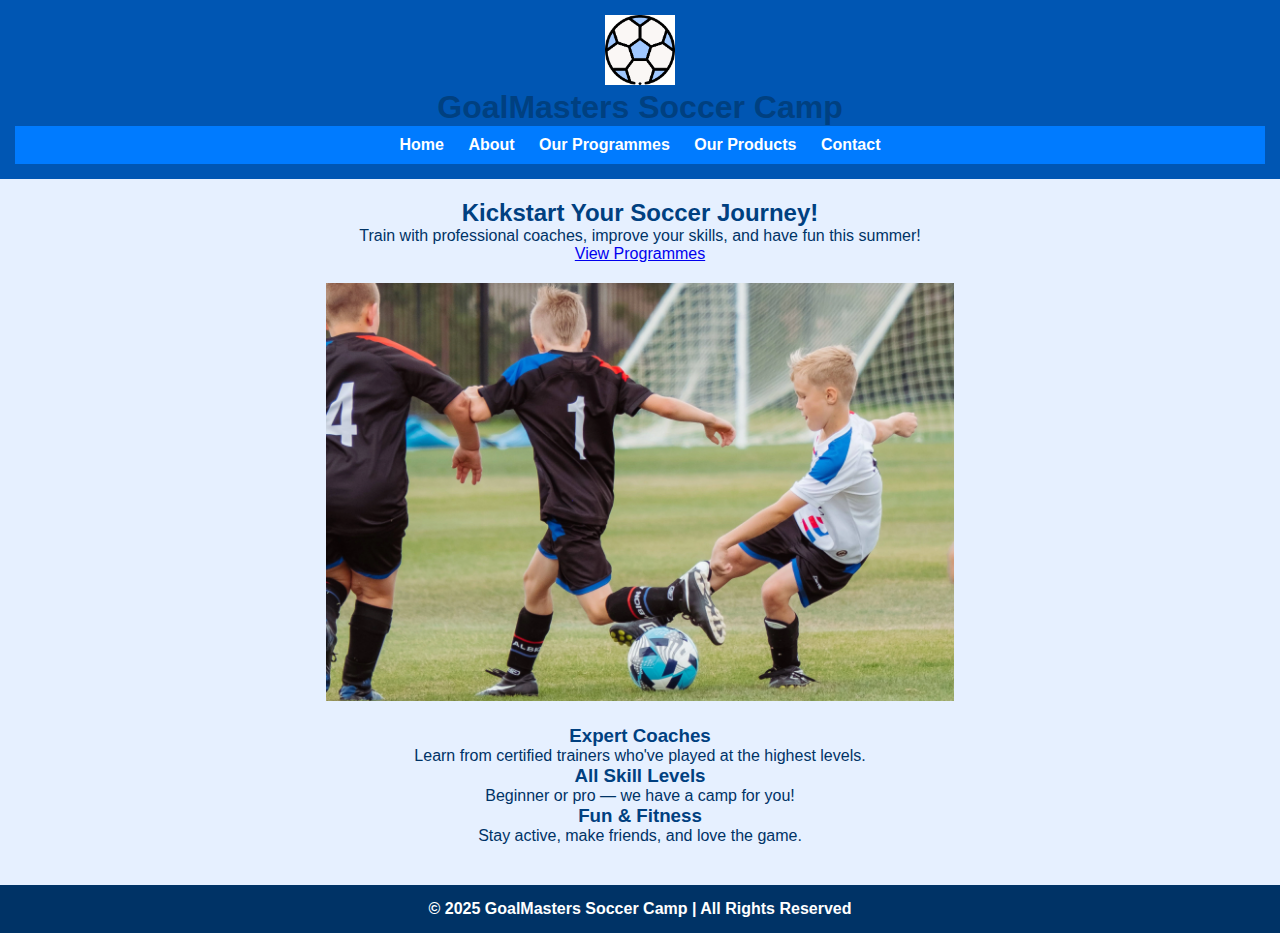
<file: Soccer camp/index.html>
<!DOCTYPE html>
<html lang="en">
<head>
  <meta charset="UTF-8">
  <meta name="viewport" content="width=device-width, initial-scale=1.0">
  <title>GoalMasters Soccer Camp</title>
  <link rel="stylesheet" href="style.css">
</head>
<body>
  <header>
    <a href="index.html"><img src="logo.png" alt="logo"></a>
    <h1>GoalMasters Soccer Camp</h1>
    <nav>
      <ul>
        <li><a href="index.html" class="active">Home</a></li>
        <li><a href="about.html">About</a></li>
        <li><a href="our programmes.html">Our Programmes</a></li>
        <li><a href="our products.html">Our Products</a></li>
        <li><a href="contact.html">Contact</a></li>
      </ul>
    </nav>
  </header>
  
  <section class="hero">
    <h2>Kickstart Your Soccer Journey!</h2>
    <p>Train with professional coaches, improve your skills, and have fun this summer!</p>
    <a href="our-programmes.html" class="btn">View Programmes</a>
  </section>
  <img src="top-7-tips-to-make-football-training-fun-for-kids-349299.webp" style="width: 49%;" alt="image">


  <section class="features">
    <div class="feature">
      <h3>Expert Coaches</h3>
      <p>Learn from certified trainers who've played at the highest levels.</p>
    </div>
    <div class="feature">
      <h3>All Skill Levels</h3>
      <p>Beginner or pro — we have a camp for you!</p>
    </div>
    <div class="feature">
      <h3>Fun & Fitness</h3>
      <p>Stay active, make friends, and love the game.</p>
    </div>
  </section>

  <footer>
    <p>&copy; 2025 GoalMasters Soccer Camp | All Rights Reserved</p>
  </footer>
</body>
</html>
</file>
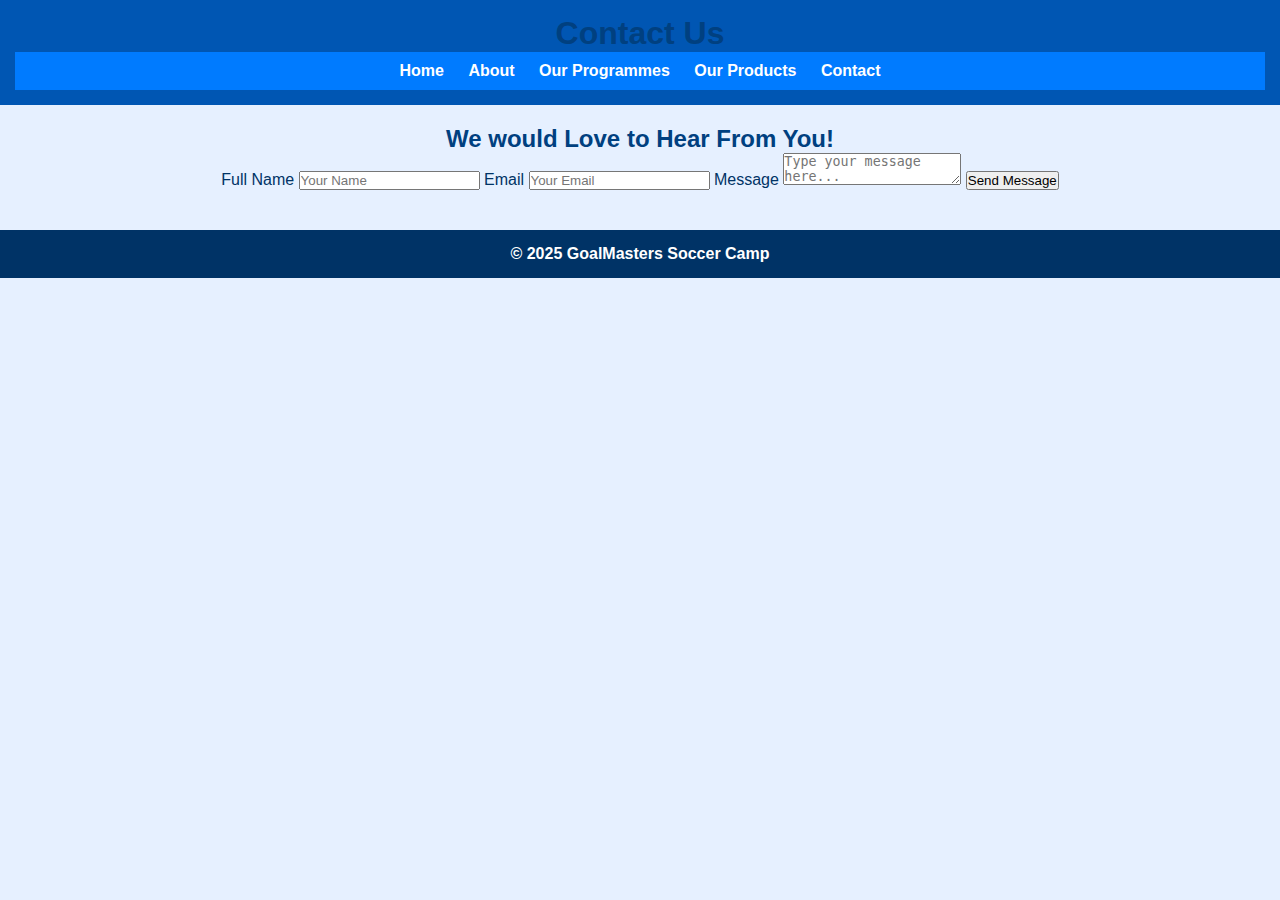
<file: Soccer camp/contact.html>
<!DOCTYPE html>
<html lang="en">
<head>
  <meta charset="UTF-8">
  <meta name="viewport" content="width=device-width, initial-scale=1.0">
  <title>Contact | GoalMasters Soccer Camp</title>
  <link rel="stylesheet" href="style.css">
</head>
<body>
  <header>
    <h1>Contact Us</h1>
    <nav>
      <ul>
        <li><a href="index.html">Home</a></li>
        <li><a href="about.html">About</a></li>
        <li><a href="our programmes.html">Our Programmes</a></li>
        <li><a href="our products.html">Our Products</a></li>
        <li><a href="contact.html">Contact</a></li>
      </ul>
    </nav>
  </header>

  <section class="contact">
    <h2>We would Love to Hear From You!</h2>
    <form>
      <label for="name">Full Name</label>
      <input type="text" id="name" placeholder="Your Name">

      <label for="email">Email</label>
      <input type="email" id="email" placeholder="Your Email">

      <label for="message">Message</label>
      <textarea id="message" placeholder="Type your message here..."></textarea>

      <button type="submit" class="btn">Send Message</button>
    </form>
  </section>

  <footer>
    <p>&copy; 2025 GoalMasters Soccer Camp</p>
  </footer>
</body>
</html>
</file>
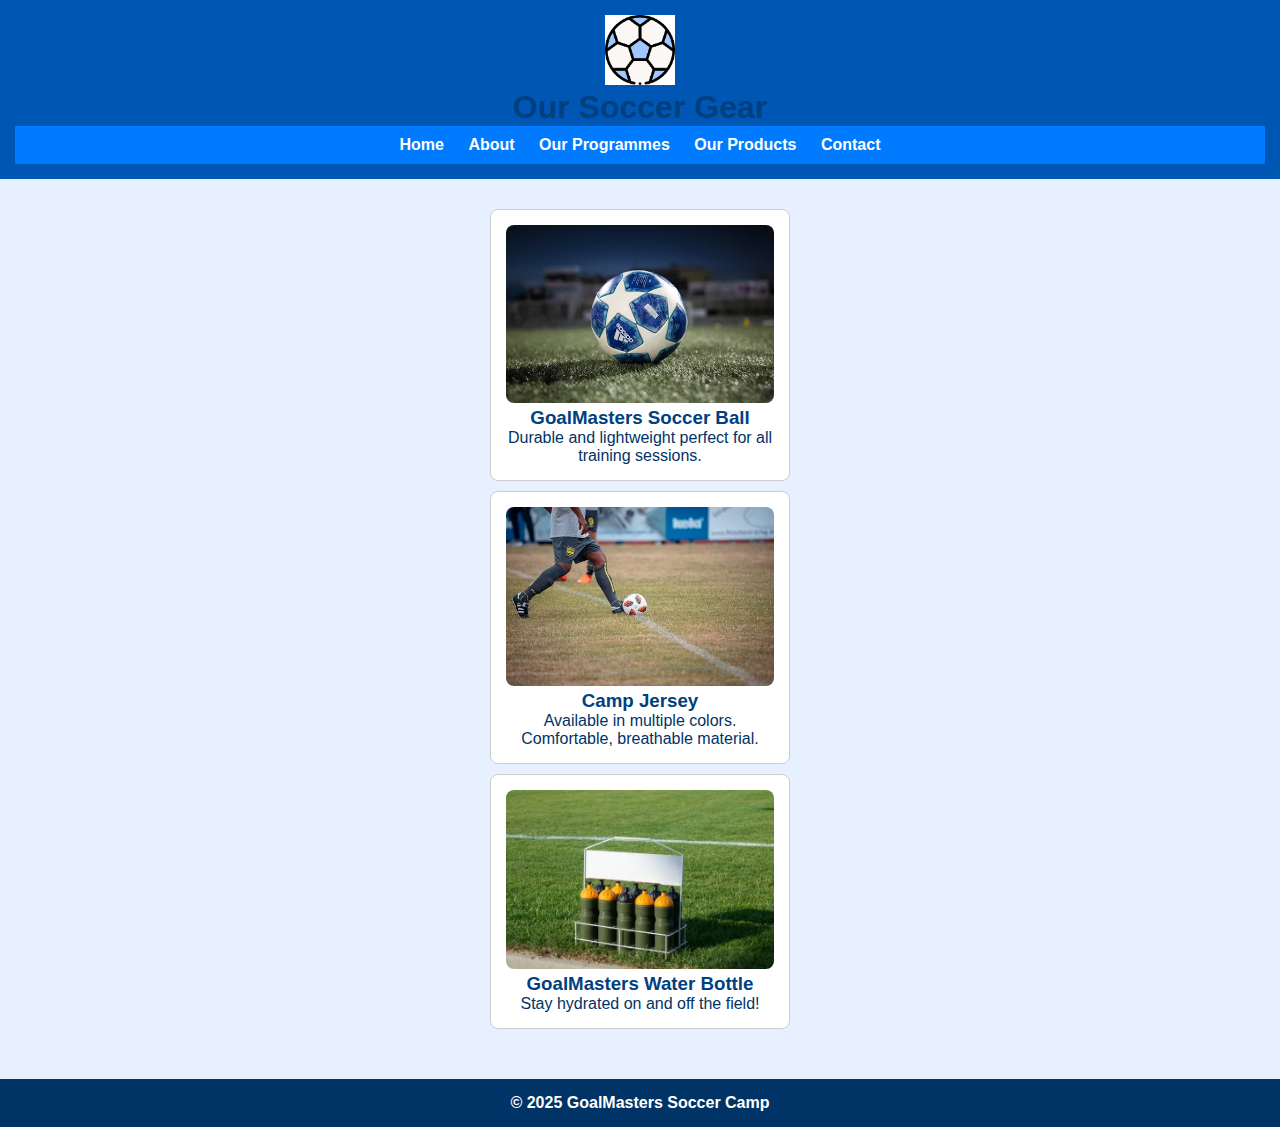
<file: Soccer camp/our products.html>
<!DOCTYPE html>
<html lang="en">
<head>
  <meta charset="UTF-8">
  <meta name="viewport" content="width=device-width, initial-scale=1.0">
  <title>Our Products | GoalMasters Soccer Camp</title>
  <link rel="stylesheet" href="style.css">
</head>
<body>
  <header>
    <a href="index.html"><img src="logo.png" alt="logo"></a>
    <h1>Our Soccer Gear</h1>
    <nav>
      <ul>
        <li><a href="index.html">Home</a></li>
        <li><a href="about.html">About</a></li>
        <li><a href="our programmes.html">Our Programmes</a></li>
        <li><a href="our products.html">Our Products</a></li>
        <li><a href="contact.html">Contact</a></li>
      </ul>
    </nav>
  </header>

  <section class="products">
    <div class="product">
      <img src="ball.avif" alt="Soccer ball">
      <h3>GoalMasters Soccer Ball</h3>
      <p>Durable and lightweight perfect for all training sessions.</p>
    </div>
    <div class="product">
      <img src="Jersey.avif" alt="Soccer jersey">
      <h3>Camp Jersey</h3>
      <p>Available in multiple colors. Comfortable, breathable material.</p>
    </div>
    <div class="product">
      <img src="water bootle.webp" alt="Water bottle">
      <h3>GoalMasters Water Bottle</h3>
      <p>Stay hydrated on and off the field!</p>
    </div>
  </section>

  <footer>
    <p>&copy; 2025 GoalMasters Soccer Camp</p>
  </footer>
</body>
</html>
</file>
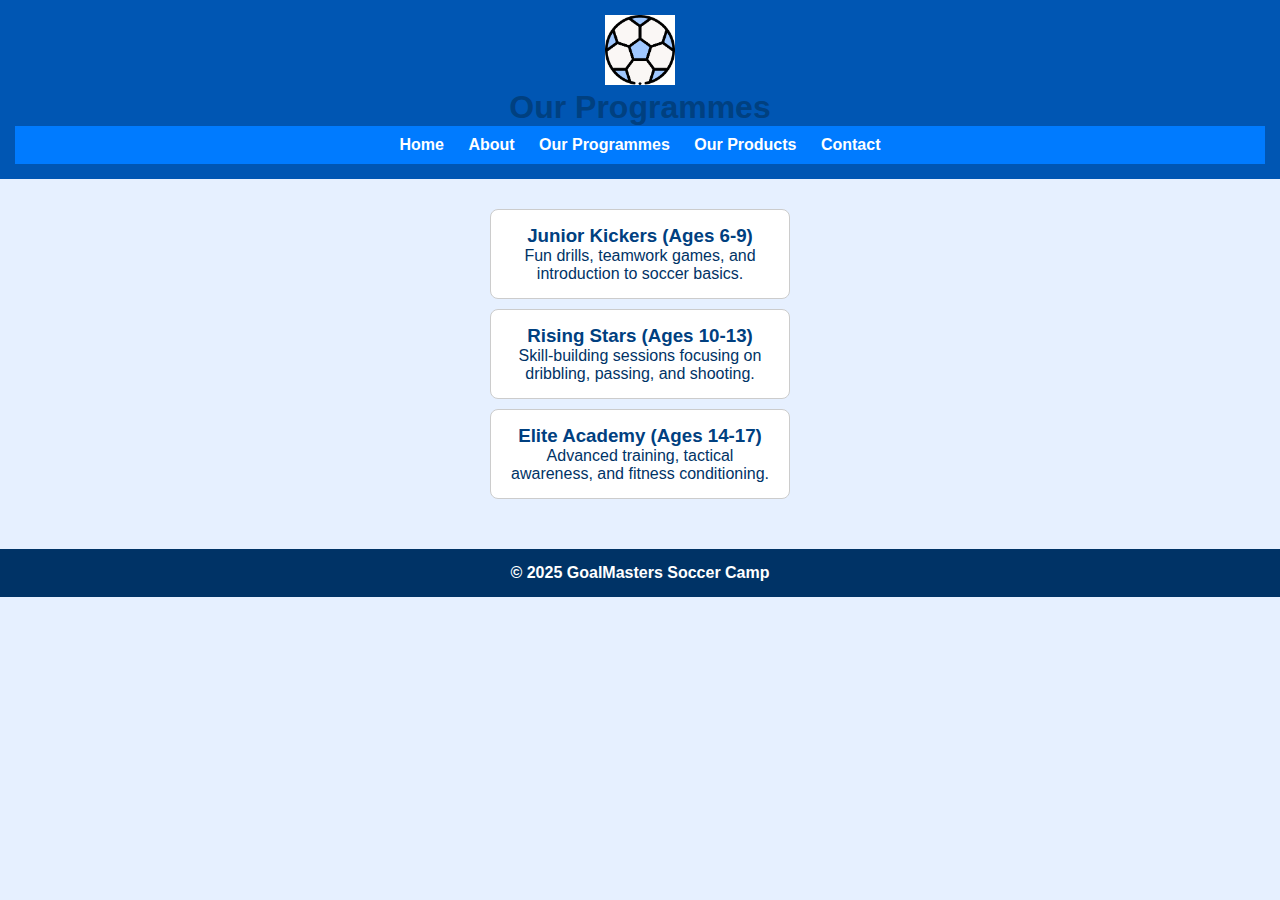
<file: Soccer camp/our programmes.html>
<!DOCTYPE html>
<html lang="en">
<head>
  <meta charset="UTF-8">
  <meta name="viewport" content="width=device-width, initial-scale=1.0">
  <title>Our Programmes | GoalMasters Soccer Camp</title>
  <link rel="stylesheet" href="style.css">
</head>
<body>
  <header>
    <a href="index.html"><img src="logo.png" alt="logo"></a>
    <h1>Our Programmes</h1>
    <nav>
      <ul>
        <li><a href="index.html">Home</a></li>
        <li><a href="about.html">About</a></li>
        <li><a href="our programmes.html">Our Programmes</a></li>
        <li><a href="our products.html">Our Products</a></li>
        <li><a href="contact.html">Contact</a></li>
      </ul>
    </nav>
  </header>

  <section class="programmes">
    <div class="programme">
      <h3>Junior Kickers (Ages 6-9)</h3>
      <p>Fun drills, teamwork games, and introduction to soccer basics.</p>
    </div>
    <div class="programme">
      <h3>Rising Stars (Ages 10-13)</h3>
      <p>Skill-building sessions focusing on dribbling, passing, and shooting.</p>
    </div>
    <div class="programme">
      <h3>Elite Academy (Ages 14-17)</h3>
      <p>Advanced training, tactical awareness, and fitness conditioning.</p>
    </div>
  </section>

  <footer>
    <p>&copy; 2025 GoalMasters Soccer Camp</p>
  </footer>
</body>
</html>
</file>
<file: Soccer camp/style.css>
* {
  margin: 0;
  padding: 0;
  box-sizing: border-box;
}

body {
  font-family: Arial, sans-serif;
  background-color: #e6f0ff; /* light blue background */
  color: #003366;
  text-align: center;
}

/* Header */
header {
  background-color: #0056b3; /* dark blue */
  color: white;
  padding: 15px;
}

header img {
  width: 70px;
  height: auto;
}

/* Navigation */
nav ul {
  list-style: none;
  background: #007bff; /* bright blue */
  padding: 10px;
}

nav li {
  display: inline-block;
  margin: 0 10px;
}

nav a {
  color: white;
  text-decoration: none;
  font-weight: bold;
}

nav a:hover {
  text-decoration: underline;
}

/* Sections */
section {
  padding: 20px;
}

h1, h2, h3 {
  color: #004080;
}

/* Product & Programme boxes */
.product, .programme {
  background: white;
  color: #003366;
  margin: 10px auto;
  padding: 15px;
  width: 80%;
  max-width: 300px;
  border-radius: 8px;
  border: 1px solid #ccc;
}

.product img {
  width: 100%;
  border-radius: 8px;
}

/* Footer */
footer {
  background: #003366;
  color: white;
  padding: 15px;
  font-weight: bold;
  margin-top: 20px;
}
</file>
